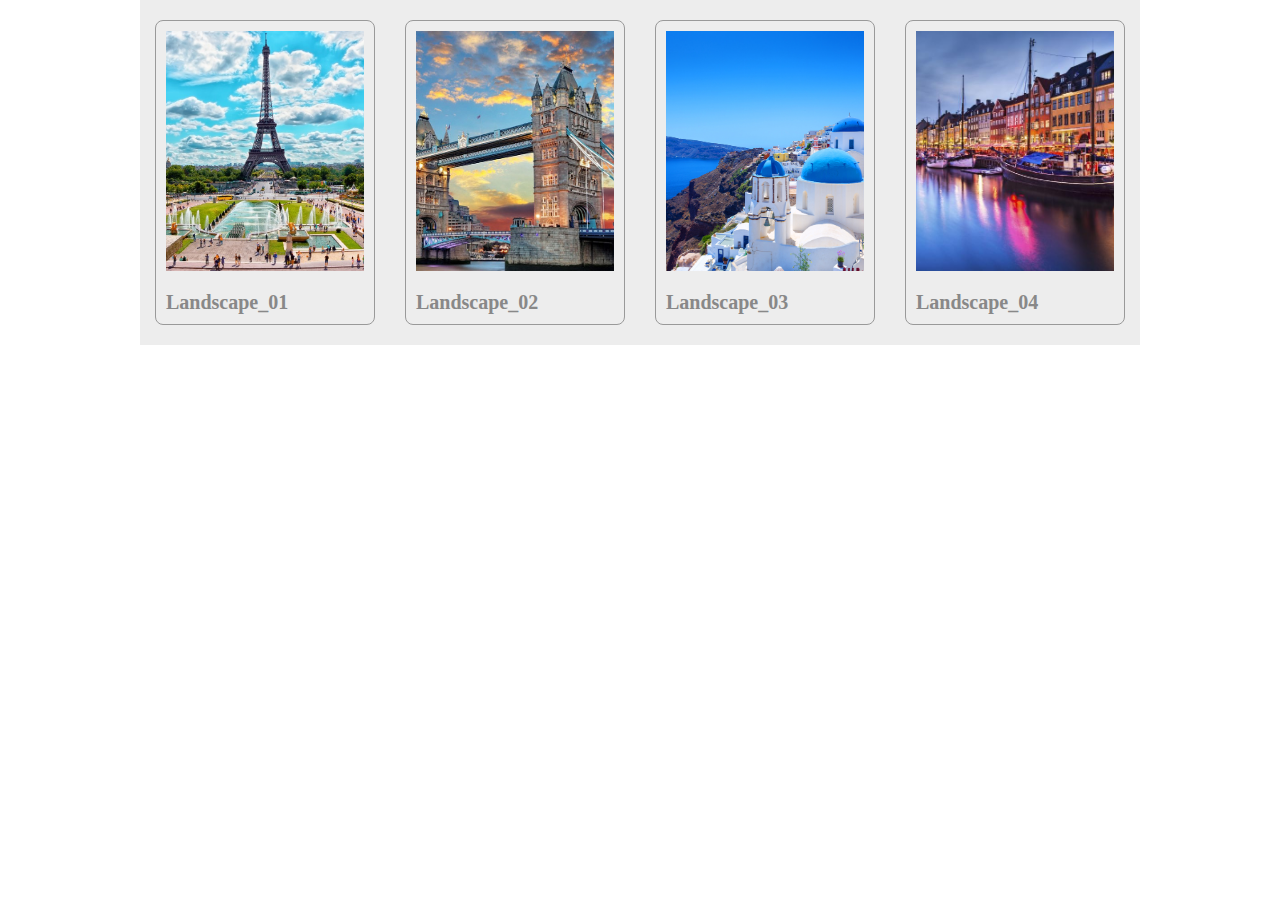
<file: index.html>
<!DOCTYPE html>
<html lang="en">
<head>
    <meta charset="UTF-8">
    <meta name="viewport" content="width=device-width, initial-scale=1.0">
    <title>for문을 통한 구조 구성 - each문을 활용하여 배열 데이터를 가져온다</title>
    <link rel="stylesheet" href="css/common.css">
    <link rel="stylesheet" href="css/style.css">
    <script src="https://ajax.googleapis.com/ajax/libs/jquery/3.5.1/jquery.min.js"></script>
    <script src="js/script.js"></script>
</head>
<body>
    <div class="frame">
        <!-- 
        <div class="cont">
            <div class="cont_img"></div>
            <h3>타이틀</h3>
        </div>
         -->
    </div>
</body>
</html>
</file>
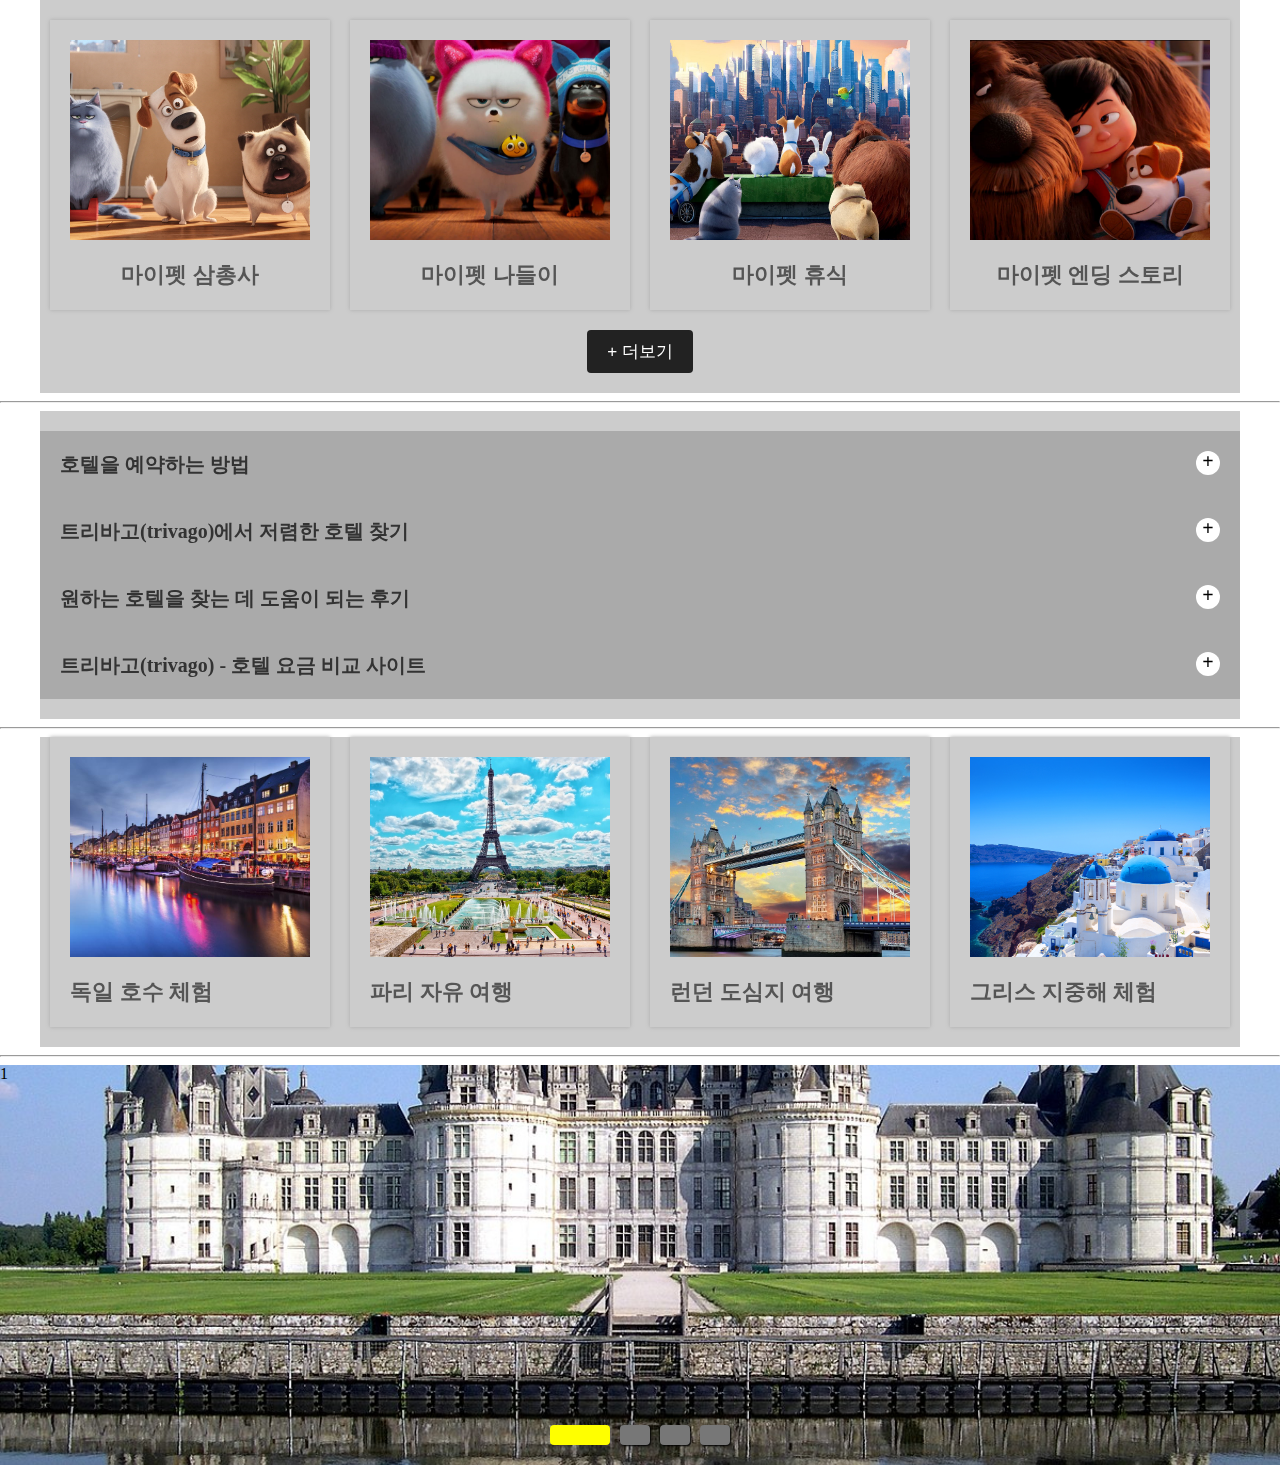
<file: test.html>
<!DOCTYPE html>
<html lang="en">
<head>
    <meta charset="UTF-8">
    <meta name="viewport" content="width=device-width, initial-scale=1.0">
    <title>test</title>
    <link rel="stylesheet" href="css/common.css">
    <link rel="stylesheet" href="css/test.css">
    <script src="https://ajax.googleapis.com/ajax/libs/jquery/3.5.1/jquery.min.js"></script>
    <script src="js/test.js"></script>
</head>
<body>
    <section id="ex_01">
        <article id="t_01">
            <div class="cover">
<!-- 
                <div class="box">
                    <div class="img_box"></div>
                    <h4>title</h4>
                </div>
                <div class="box">
                    <div class="img_box"></div>
                    <h4>title</h4>
                </div>
 -->
            </div>
            <button>+ 더보기</button>
        </article>
    </section>

    <hr>

    <section id="ex_02">
        <article>
<!-- 
            <div class="box">
                <div class="top">
                    <h4>호텔을 예약하는 방법</h4>
                    <span>+</span>
                </div>
                <div class="bottom">
                    <p>트리바고는 광범위한 호텔 검색을 기반으로 하는 호텔 요금 비교 사이트입니다. 호텔 요금은 

                    전 세계 호텔과 호텔 예약 사이트로부터 전달되는데요, 트리바고에서 검색 조건에 가장 잘 맞는 호텔을

                    선택하시면 예약은 각 호텔 예약 사이트(트리바고와 링크로 연결된 웹사이트)에서 하시게 됩니다. 

                    “선택” 버튼을 클릭하시면 해당 예약 사이트로 바로 이동되며, 해당 사이트에서 트리바고에서 찾은 호텔을 예약하실 수 있어요.</p>
                </div>
            </div>
 -->
        </article>
    </section>

    <hr>

    <section id="ex_03">
        <!--1. 화면상에 콘텐츠를 보여줄 부분-->
        <div class="cover_03">
<!--
            <div class="box">
                <div class="img_box"></div>
                <h4>여행지</h4>
            </div>
            <div class="box">
                <div class="img_box"></div>
                <h4>여행지</h4>
            </div>
-->
        </div>
        <!--2. 팝업창과 암막(암막 클릭시, 닫기 버튼 클릭시 모두 팝업과 암막이 닫혀야 한다.)-->
        <div class="dark"></div>

        <div class="popup">
            <span class="close">×</span>
            <div class="popup_img"></div>
            <h3>여행지</h3>
        </div>
    </section>

    <hr>

    <section id="ex_04">
				

        <!--자동 이미지 슬라이더 - 자리교체-->
    

        <div class="slider_cover">
            <ul>
                <li class="slide_01" rel="0">1</li>
                <li class="slide_02" rel="1">2</li>
                <li class="slide_03" rel="2">3</li>
                <li class="slide_04" rel="3">4</li>
            </ul>
        </div>
        

        <!--슬라이더 네비게이션(pager) - 부동-->
        

        <ol>
            <li class="active"></li>
            <li></li>
            <li></li>
            <li></li>
        </ol>
    
    </section>
</body>
</html>
</file>
<file: css/common.css>
@charset "utf-8";

*{-webkit-box-sizing: border-box;-moz-box-sizing: border-box;box-sizing: border-box;}
html, body{margin: 0;padding: 0;}
header, section, article, aside, nav, main, footer{display: block;}
header:after, section:after, article:after, aside:after, nav:after, main:after, footer:after{content: "";display: block;clear: both;}
h1, h2, h3, h4, h5, h6, p{margin: 0;}
ul, ol{margin: 0;padding: 0;list-style: none;}
a{color: inherit;text-decoration: none;}
.clear{clear: both;}
.fix{overflow-y: hidden;}
</file>
<file: css/style.css>
@charset "utf-8";

.frame{width: 1000px;padding: 20px 0;margin: 0 auto;background: #ededed;font-size: 0;}
.frame .cont{display: inline-block;width: calc(25% - 30px);margin: 0 15px;padding: 10px;border: 1px solid #999;border-radius: 8px;}
.frame .cont .cont_img{height: 240px;background-size: cover;background-position: 50%;}
.frame .cont h3{padding-top: 20px;font-size: 20px;color: #888888;}
</file>
<file: css/test.css>
@charset "utf-8";

#ex_01{width: 1200px;margin: 0 auto;padding: 20px 0;background: #cccccc;}
#ex_01 #t_01{text-align: center;}
#ex_01 #t_01 .cover{font-size: 0;}
#ex_01 #t_01 .cover .box{display: inline-block;vertical-align: middle;width: calc(25% - 20px);margin: 0 10px 20px;padding: 20px;box-shadow: 0 0 4px #aaa;}
#ex_01 #t_01 .cover .box .img_box{height: 200px;margin-bottom: 20px;background-size: cover;background-position: 50%;}
#ex_01 #t_01 .cover .box h4{font-size: 22px;color: #555555;}
#ex_01 #t_01 button{padding:10px 20px;border-radius:4px;border:none;background:#222;color:#fff;font-size:17px;cursor:pointer;}

#ex_02{width: 1200px;margin: 0 auto;padding: 20px 0;background: #cccccc;}
#ex_02 article{}
#ex_02 article .box{}
#ex_02 article .box .top{padding: 20px;background: #aaaaaa;}
#ex_02 article .box .top:after{content: "";display: block;clear: both;}
#ex_02 article .box .top h4{float: left;font-size: 20px;color: #333333;}
#ex_02 article .box .top span{float: right;font-size: 20px;line-height: 1;font-weight: bold;color: #000000;width: 24px;height: 24px;text-align: center;background: #ffffff;border-radius: 50%;cursor: pointer;}
#ex_02 article .box .bottom{display: none;padding: 20px;background: #222222;color: #ffffff;font-size: 17px;}
#ex_02 article .box .bottom p{color: #ffffff;}

#ex_03{}
#ex_03 .cover_03{width: 1200px;margin: 0 auto;background: #cccccc;font-size: 0;}
#ex_03 .cover_03 .box{display: inline-block;vertical-align: middle;width: calc(25% - 20px);margin: 0 10px 20px;padding: 20px;box-shadow: 0 0 4px #aaa;}
#ex_03 .cover_03 .box .img_box{height: 200px;margin-bottom: 20px;background-size: cover;background-position: 50%;}
#ex_03 .cover_03 .box h4{font-size: 22px;color: #555555;}
#ex_03 .dark{position: fixed;top: 0;left: 0;width: 100%;height: 100%;background: rgba(0,0,0,.5);z-index: -1;opacity: 0;transition: opacity 0.5s;}
#ex_03 .dark.active{z-index: 1;opacity: 1;}
#ex_03 .popup{position: fixed;top: 50%;left: 50%;transform: translate(-50%, -50%);width: 800px;padding: 20px;background: #ffffff;z-index: -1;opacity: 0;transition: opacity 0.5s;}
#ex_03 .popup.active{z-index: 1;opacity: 1;}
#ex_03 .popup .close{position: absolute;top: -40px;right: -36px;font-size: 32px;color: #ffffff;font-weight: bold;cursor: pointer;}
#ex_03 .popup .popup_img{height: 300px;background-size: cover;background-position: 50%;}
#ex_03 .popup h3{padding-top: 20px;font-size: 19px;color: #555555;}

#ex_04{position: relative;}
#ex_04 .slider_cover{width: 100%;height: 400px;overflow: hidden;}
#ex_04 .slider_cover ul{width: 400%;height: 100%;}
#ex_04 .slider_cover ul li{float: left;width: 25%;height: 100%;background-size: cover;background-position: 50%;}
#ex_04 .slider_cover ul .slide_01{background-image: url(../img/slide_01.jpg);}
#ex_04 .slider_cover ul .slide_02{background-image: url(../img/slide_02.jpg);}
#ex_04 .slider_cover ul .slide_03{background-image: url(../img/slide_03.jpg);}
#ex_04 .slider_cover ul .slide_04{background-image: url(../img/slide_04.jpg);}
#ex_04 ol{position: absolute;bottom: 20px;left: 50%;transform: translateX(-50%);font-size: 0;}
#ex_04 ol li{display: inline-block;vertical-align: middle;width: 30px;height: 20px;background: #777777;box-shadow: 1px 1px 2px #000;border-radius: 4px;margin: 0 5px;transition: background 0.5s, box-shadow 0.5s, width 0.5s;}
#ex_04 ol li.active{background: #ffff00;box-shadow: none;width: 60px;}
</file>
